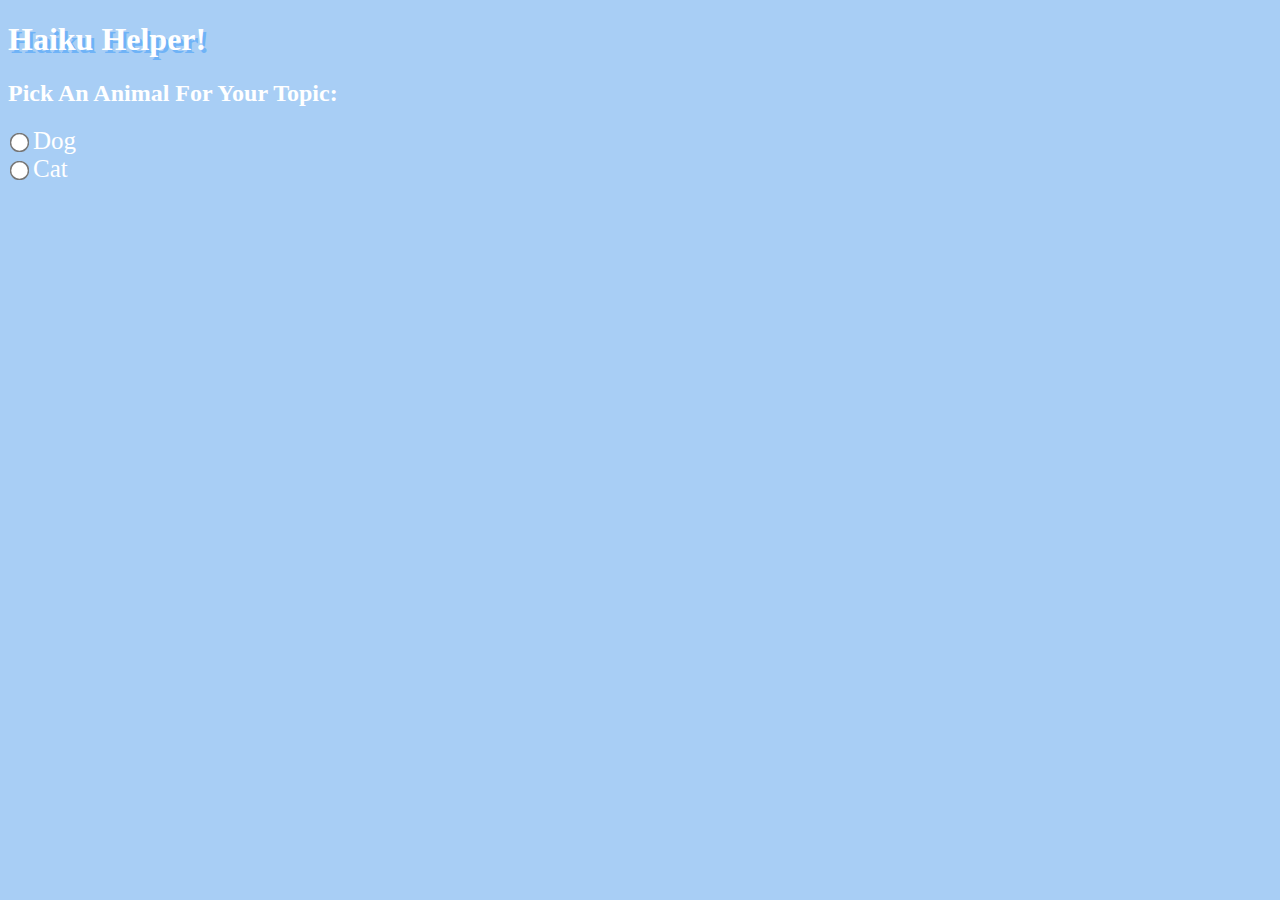
<file: Final Project-Haiku Help/index.html>
<!DOCTYPE html>
<html lang="en">

<head>
  <meta charset="UTF-8">
  <meta http-equiv="X-UA-Compatible" content="IE=edge">
  <meta name="viewport" content="width=device-width, initial-scale=1.0">

  <!--This is the title at the top of your browser tab. Search engines will also use this to display to users-->
  <title>Haiku Helper</title>
  <!--This tag brings in the CSS you write to add style to your webpage-->
  <link rel="stylesheet" href="main.css" />
  <!--This tag brings in the JavaScript you write to add behavior to your webpage-->
  <script src="app.js"></script>
</head>

<body>
  <h1>Haiku Helper!</h1>

  <h2>Pick An Animal For Your Topic:</h2>
  <input onclick="ShowDog()" type="radio" name="Topic" id="Dog">
  <label>Dog</label><br>
  <input onclick="ShowCat()" type="radio" name="Topic" id="Cat">
  <label>Cat</label><br>

<div id="DogQ">
  <h2>Pick Line 1</h2>
  <input type="radio" name="Line1" id="Dogblah1">
  <label id="Option1">onward to the park</label><br>
  <input type="radio" name="Line1" id="Dogblah2">
  <label id="Option2">You are home at last</label><br>
  <input type="radio" name="Line1" id="Dogblah3">
  <label id="Option3">It is the morning </label>

  
  <h2>Pick Line 2</h2>
  <input type="radio" name="Line2" id="Dogblah4">
  <label id="Option1A">the dog wants to play a game</label><br>
  <input type="radio" name="Line2" id="Dogblah5">
  <label id="Option2A">my tail is wagging so fast</label><br>
  <input type="radio" name="Line2" id="Dogblah6">
  <label id="Option3A">come on human, grab the leash
  </label><br><br>

  <h2>Pick Line 3</h2>
  <input type="radio" name="Line3" id="Dogblah7">
  <label id="Option1B">time to find a stick</label><br>
  <input type="radio" name="Line3" id="Dogblah8">
  <label id="Option2B">feed me right now please</label><br>
  <input type="radio" name="Line3" id="Dogblah9">
  <label id="Option3B">it's time for walkies</label><br><br>

  <button onclick="ShowDogResult()">Dog Haiku</button>
  <div id="DogR">
   <h1 id="S1">sentence1</h1>
   <h1 id="S2">sentence2</h1>
   <h1 id="S3">sentence3</h1>
  <img src='DogGroup.jpg'>
  </div>
</div>

<div id="CatQ">
  <h2>Pick Line 1</h2>
  <input type="radio" name="Line1" id="Catblah1">
  <label id="Option11">the toy mouse speeds past</label><br>
  <input type="radio" name="Line1" id="Catblah2">
  <label id="Option22">the sun is shining</label><br>
  <input type="radio" name="Line1" id="Catblah3">
  <label id="Option33">swinging the feather</label><br><br>

  <h2>Pick Line 2</h2>
  <input type="radio" name="Line2" id="Catblah4">
  <label id="Option11A">followed by the pitter pat</label><br>
  <input type="radio" name="Line2" id="Catblah5">
  <label id="Option22A">and the floor is nice and warm</label><br>
  <input type="radio" name="Line2" id="Catblah6">
  <label id="Option33A">the cat is watching closely </label><br><br>

  <h2>Pick Line 3</h2>
  <input type="radio" name="Line3" id="Catblah7">
  <label id="Option11B">of a hungry cat</label><br>
  <input type="radio" name="Line3" id="Catblah8">
  <label id="Option22B">it is cat naptime</label><br>
  <input type="radio" name="Line3" id="Catblah9">
  <label id="Option33B">the perfect timing</label><br><br>

  <button onclick="ShowCatResult()">Cat Haiku</button>
  <div id="CatR">
  <h1 id="S1C">sentence1C</h1>
  <h1 id="S2C">sentence2C</h1>
  <h1 id="S3C">sentence3C</h1>
  <img src='CatGroup.jpg'>
  </div>
</div>
</file>
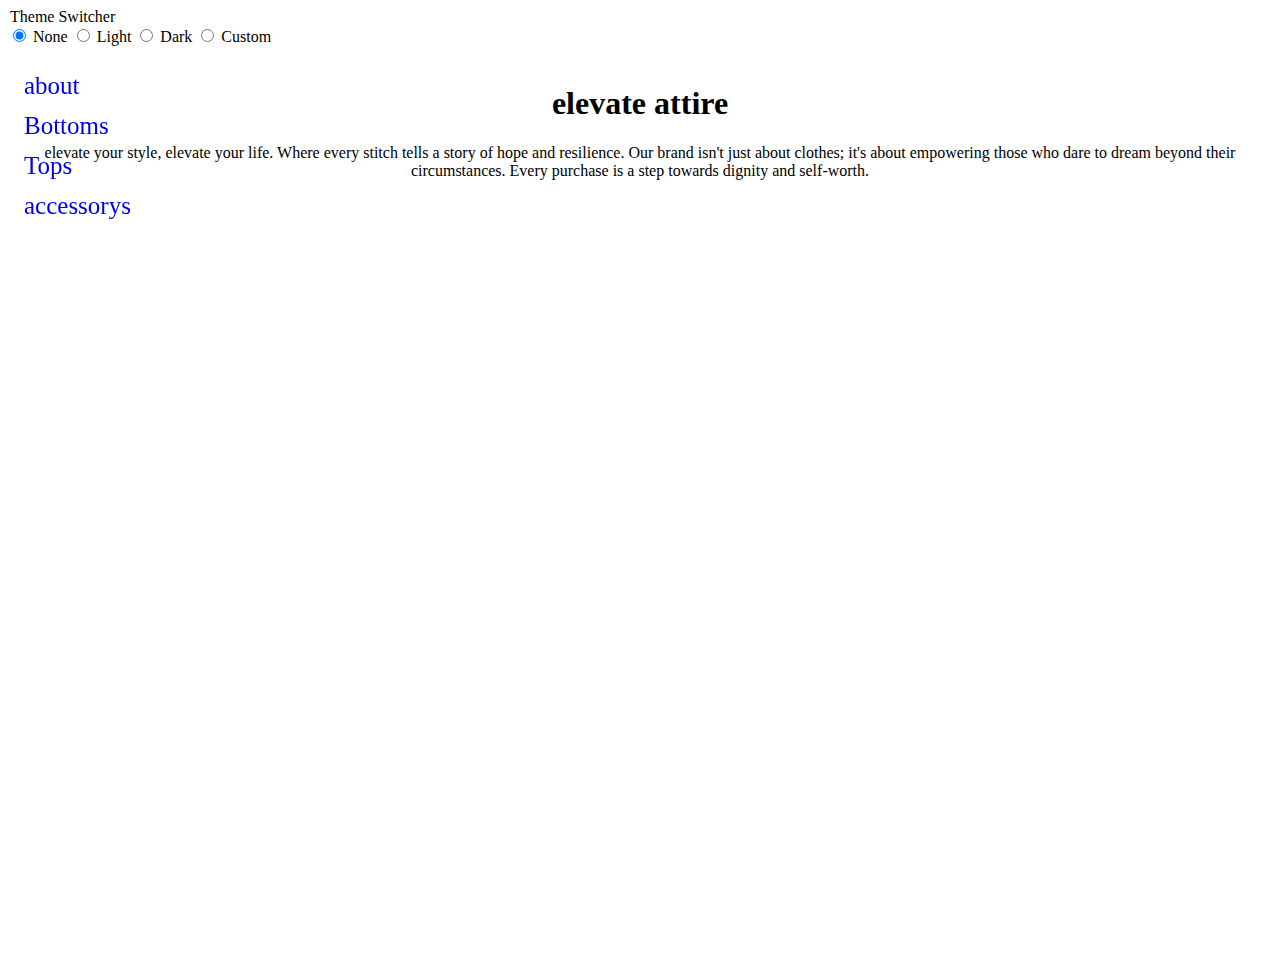
<file: final project/index.html>
<!DOCTYPE html>
<html lang="en">

<head>
  <meta charset="UTF-8">
  <meta http-equiv="X-UA-Compatible" content="IE=edge">
  <meta name="viewport" content="width=device-width, initial-scale=1.0">

  <!--This is the title at the top of your browser tab. Search engines will also use this to display to users-->
  <title>strawbarrie's Poem</title>
  <!--This tag brings in the CSS you write to add style to your webpage-->
  <link rel="stylesheet" href="main.css" />
  <!--This tag brings in the JavaScript you write to add behavior to your webpage-->
  <script src="app.js"></script>
</head>

<body>
  <div>
    <!--Theme switcher-->
    <legend>Theme Switcher</legend>
  
    <input type="radio" class="none" id="none" name="theme" value="none" checked/>
    <label for="light">None</label>
    
    <input type="radio" class="light" id="light" name="theme" value="light"/>
    <label for="light">Light</label>
  
    <input type="radio" class="dark" id="dark" name="theme" value="dark" />
    <label for="dark">Dark</label>
  
    <input type="radio" class="custom" id="custom" name="theme" value="custom" />
    <label for="highContrast">Custom</label>
    
    <!--Main page content-->
    <main>
      <div class="leftHandPane">
        <a href="#about" onclick="showAbout()">about</a>
        <a href="#services" onclick="showServices()">Bottoms</a>
        <a href="#clients" onclick="showClients()">Tops</a>
        <a href="#contact" onclick="showContact()">accessorys</a>
      </div>
      
      <span class="rightSide">
        <div id="about">
          <h1>elevate attire</h1>
          <p>elevate your style, elevate your life. Where every stitch tells 
            a story of hope and resilience. Our brand isn't just about clothes; 
            it's about empowering those who dare to dream beyond their circumstances. 
            Every purchase is a step towards dignity and self-worth. </p>
        </div>
        <div id="services">
          <h1>Bottoms</h1>
          <p>pants,shorts,skirts</p>
          <img src="skirt.jpg" alt="">
          <img src="shorts.webp" alt="">
          <img src="pants.jpg" alt="">
        </div>
        <div id="clients">
          <h1>Tops</h1>
          <p>shortsleeve, longsleave,tanktop</p>
          <img src="topp.jpg" alt="">
          <img src="top.jpg" alt="">
          <img src="longsleave.jpg" alt="">
        </div>
        <div id="contact">
          <h1>accessorys</h1>
          <p>shoes,bag,hats,jewlry</p>
          <img src="jewlery.jpg" alt="">
          <img src="bag.jpg" alt="">
          <img src="boots.jpg" alt="">
          <img src="hat.jpg" alt="">
        </div>
      </span>
    </main>
  </div>
  </body>
  </html>
</file>
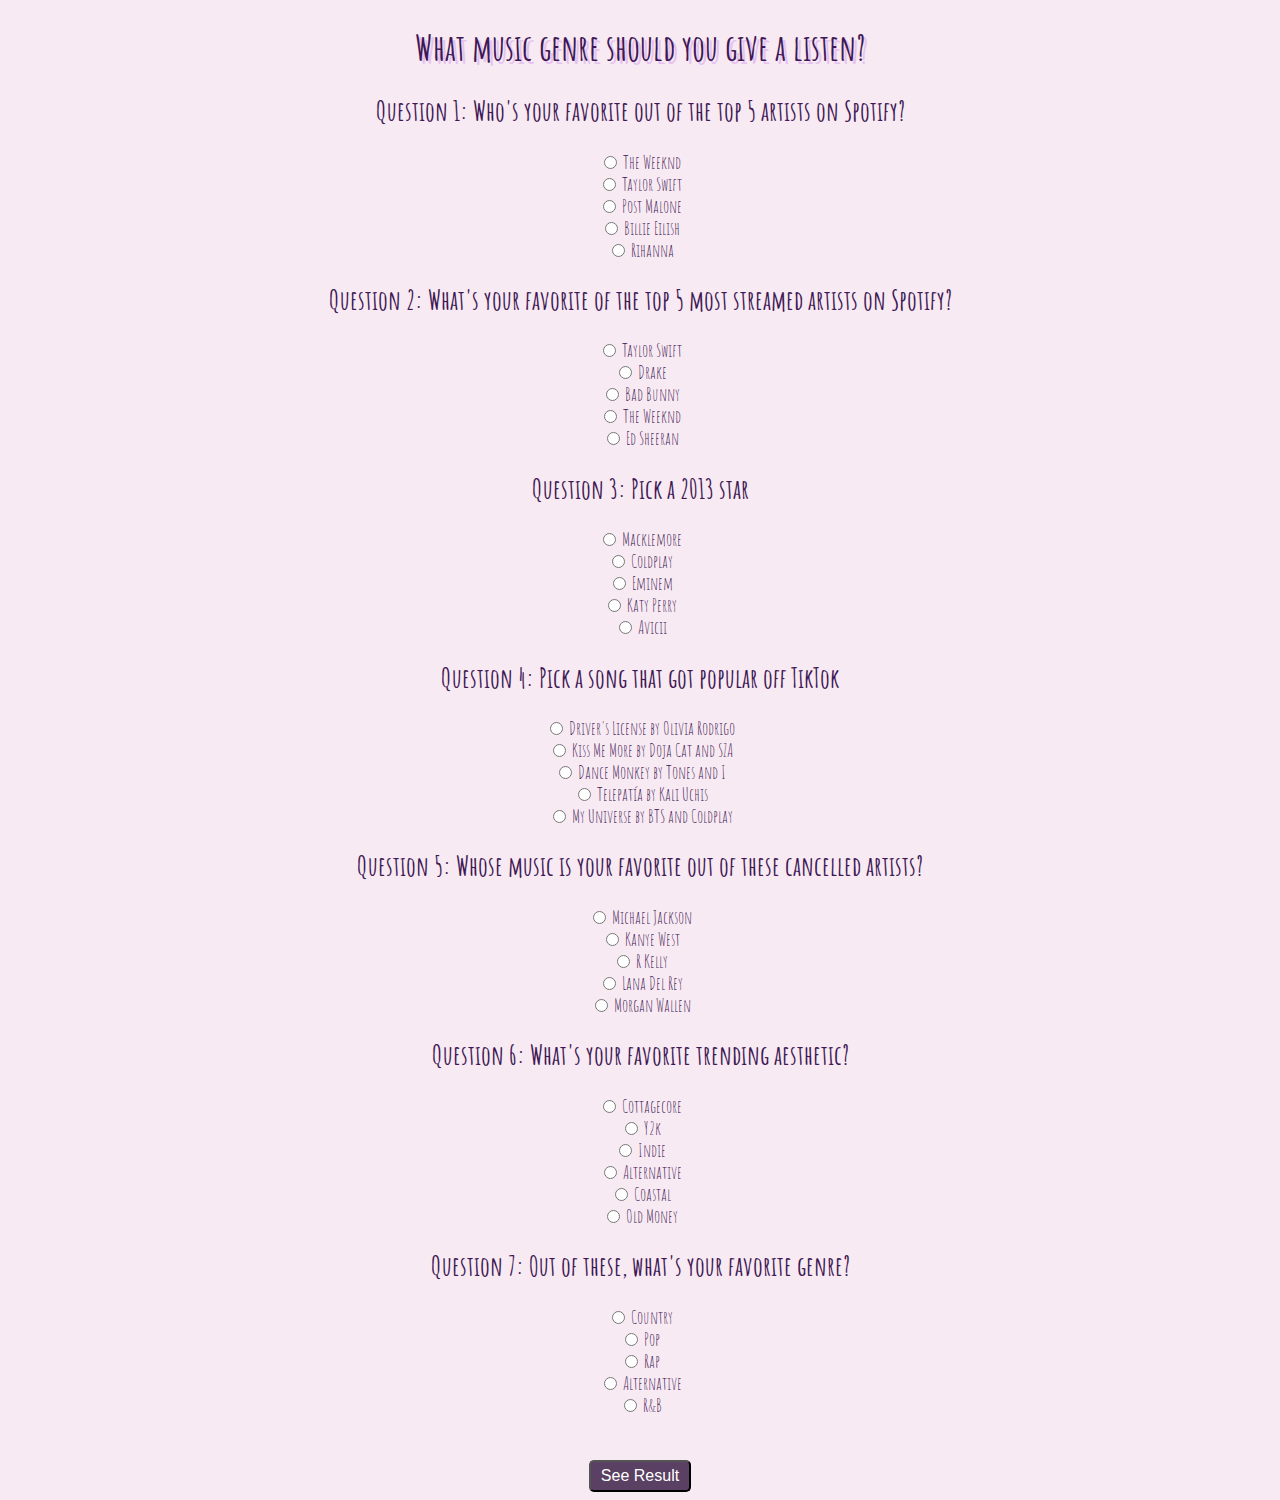
<file: Final Project/index.html>
<!DOCTYPE html>
<html lang="en">

<head>
  <meta charset="UTF-8">
  <meta http-equiv="X-UA-Compatible" content="IE=edge">
  <meta name="viewport" content="width=device-width, initial-scale=1.0">

  <title>Music Genre Suggestions</title>
  <link rel="stylesheet" href="main.css" />
  <script src="app.js"></script>
</head>

<body>
  <h1>What music genre should you give a listen?</h1>

  <h2>Question 1: Who's your favorite out of the top 5 artists on Spotify?</h2>
  <input type="radio" name="spotify" id="theweeknd">
  <label>The Weeknd</label><br>
  <input type="radio" name="spotify" id="taylorswift">
  <label>Taylor Swift</label><br>
  <input type="radio" name="spotify" id="postmalone">
  <label>Post Malone</label><br>
  <input type="radio" name="spotify" id="billieeilish">
  <label>Billie Eilish</label><br>
  <input type="radio" name="spotify" id="rihanna">
  <label>Rihanna</label>

  <h2>Question 2: What's your favorite of the top 5 most streamed artists on Spotify?</h2>
  <input type="radio" name="streamed" id="taylorSwift">
  <label>Taylor Swift</label><br>
  <input type="radio" name="streamed" id="drake">
  <label>Drake</label><br>
  <input type="radio" name="streamed" id="badbunny">
  <label>Bad Bunny</label><br>
  <input type="radio" name="streamed" id="theWeeknd">
  <label>The Weeknd</label><br>
  <input type="radio" name="streamed" id="edsheeran">
  <label>Ed Sheeran</label>

  <h2>Question 3: Pick a 2013 star</h2>
  <input type="radio" name="2013" id="macklemore">
  <label>Macklemore</label><br>
  <input type="radio" name="2013" id="coldplay">
  <label>Coldplay</label><br>
  <input type="radio" name="2013" id="eminem">
  <label>Eminem</label><br>
  <input type="radio" name="2013" id="katyperry">
  <label>Katy Perry</label><br>
  <input type="radio" name="2013" id="avicii">
  <label>Avicii</label>

  <h2>Question 4: Pick a song that got popular off TikTok</h2>
  <input type="radio" name="tiktok" id="driverslicense">
  <label>Driver's License by Olivia Rodrigo</label><br>
  <input type="radio" name="tiktok" id="kissmemore">
  <label>Kiss Me More by Doja Cat and SZA</label><br>
  <input type="radio" name="tiktok" id="dancemonkey">
  <label>Dance Monkey by Tones and I</label><br>
  <input type="radio" name="tiktok" id="telepatia">
  <label>Telepatía by Kali Uchis</label><br>
  <input type="radio" name="tiktok" id="myuniverse">
  <label>My Universe by BTS and Coldplay</label>

  <h2>Question 5: Whose music is your favorite out of these cancelled artists?</h2>
  <input type="radio" name="cancelled" id="michaeljackson">
  <label>Michael Jackson</label><br>
  <input type="radio" name="cancelled" id="kanye">
  <label>Kanye West</label><br>
  <input type="radio" name="cancelled" id="rkelly">
  <label>R Kelly</label><br>
  <input type="radio" name="cancelled" id="lanadelrey">
  <label>Lana Del Rey</label><br>
  <input type="radio" name="cancelled" id="morganwallen">
  <label>Morgan Wallen</label>

  <h2>Question 6: What's your favorite trending aesthetic?</h2>
  <input type="radio" name="aesthetic" id="cottagecore">
  <label>Cottagecore</label><br>
  <input type="radio" name="aesthetic" id="y2k">
  <label>Y2k</label><br>
  <input type="radio" name="aesthetic" id="indie">
  <label>Indie</label><br>
  <input type="radio" name="aesthetic" id="alternative">
  <label>Alternative</label><br>
  <input type="radio" name="aesthetic" id="coastal">
  <label>Coastal</label><br>
  <input type="radio" name="aesthetic" id="oldmoney">
  <label>Old Money</label><br>

  <h2>Question 7: Out of these, what's your favorite genre?</h2>
  <input type="radio" name="genre" id="country">
  <label>Country</label><br>
  <input type="radio" name="genre" id="pop">
  <label>Pop</label><br>
  <input type="radio" name="genre" id="rap">
  <label>Rap</label><br>
  <input type="radio" name="genre" id="Alternative">
  <label>Alternative</label><br>
  <input type="radio" name="genre" id="r&b">
  <label>R&B</label><br><br><br>

  <button onclick="seeResult()">See Result</button>
  <div id="CountryResult">
    <h1>You should check out...country music!</h1>
    <h2>Here's a playlist to try:</h2>
    <iframe style="border-radius:12px" 
    src="https://open.spotify.com/embed/playlist/37i9dQZF1DWZBCPUIUs2iR?utm_source=generator&theme=0" 
    width="50%" height="700" frameBorder="0" allowfullscreen="" 
    allow="autoplay; clipboard-write; encrypted-media; fullscreen; picture-in-picture" 
    loading="lazy"></iframe>
  </div>
  <div id="PopResult">
    <h1>You should check out...pop music!</h1>
    <h2>Here's a playlist to try:</h2>
    <iframe style="border-radius:12px" 
    src="https://open.spotify.com/embed/playlist/37i9dQZF1DX9nkam6FKfgM?utm_source=generator" 
    width="50%" height="700" frameBorder="0" allowfullscreen="" 
    allow="autoplay; clipboard-write; encrypted-media; fullscreen; picture-in-picture" 
    loading="lazy"></iframe>
  </div>
  <div id="RapResult">
    <h1>You should check out...rap music!</h1>
    <h2>Here's a playlist to try:</h2>
    <iframe style="border-radius:12px" 
    src="https://open.spotify.com/embed/playlist/37i9dQZF1DX0XUsuxWHRQd?utm_source=generator" 
    width="50%" height="700" frameBorder="0" allowfullscreen="" 
    allow="autoplay; clipboard-write; encrypted-media; fullscreen; picture-in-picture" 
    loading="lazy"></iframe>
  </div>
  <div id="AlternativeResult">
    <h1>You should check out...alternative music!</h1>
    <h2>Here's a playlist to try:</h2>
    <iframe style="border-radius:12px" 
    src="https://open.spotify.com/embed/playlist/37i9dQZF1DWVqJMsgEN0F4?utm_source=generator&theme=0" 
    width="50%" height="700" frameBorder="0" allowfullscreen="" 
    allow="autoplay; clipboard-write; encrypted-media; fullscreen; picture-in-picture" 
    loading="lazy"></iframe>
  </div>
  <div id="RnBResult">
    <h1>You should check out...r&b music!</h1>
    <h2>Here's a playlist to try:</h2>
    <iframe style="border-radius:12px" 
    src="https://open.spotify.com/embed/playlist/37i9dQZF1DX4SBhb3fqCJd?utm_source=generator&theme=0" 
    width="50%" height="700" frameBorder="0" allowfullscreen="" 
    allow="autoplay; clipboard-write; encrypted-media; fullscreen; picture-in-picture" 
    loading="lazy"></iframe>
  </div>


</body>
</file>
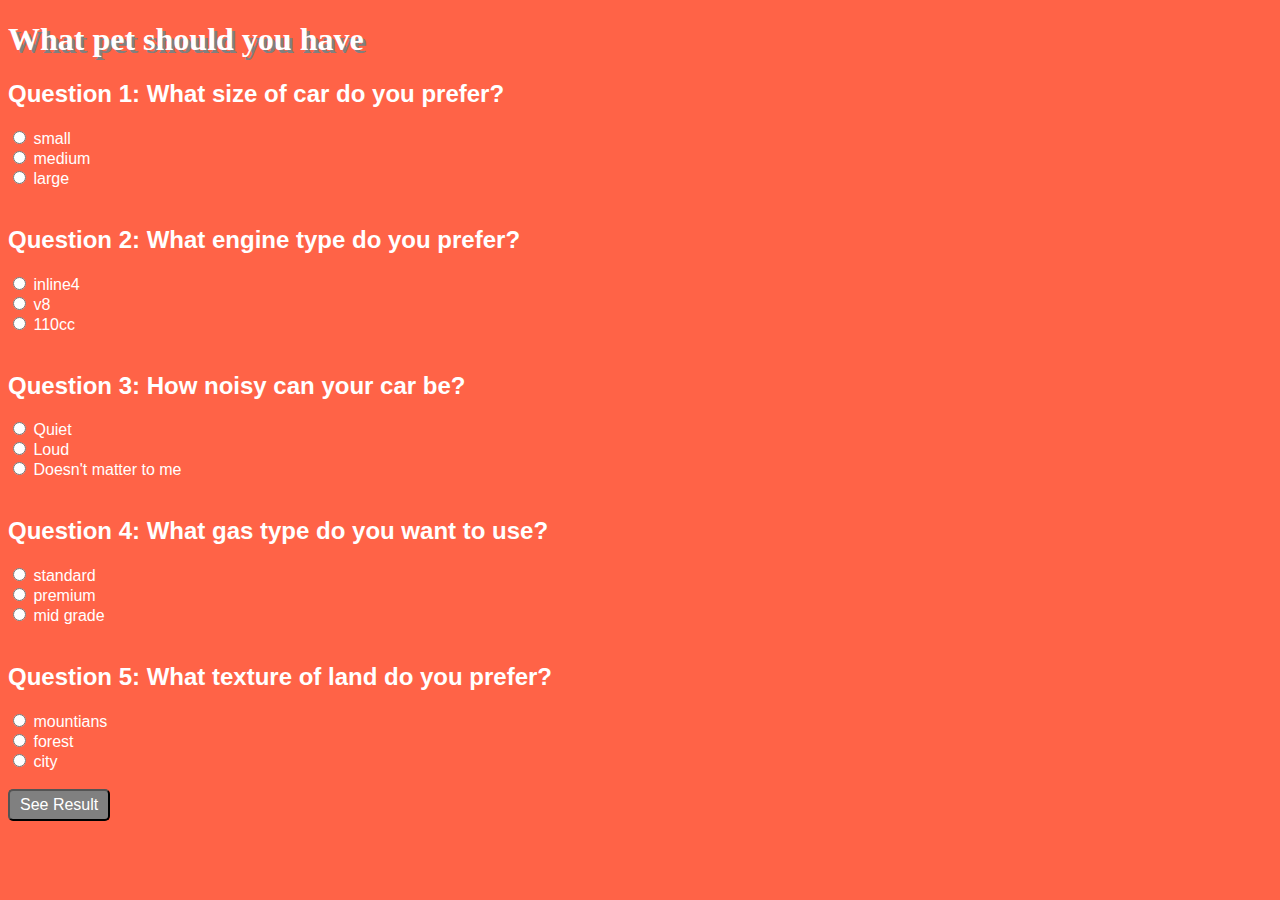
<file: final projeckt/example/index.html>
<!DOCTYPE html>
<html lang="en">

<head>
  <meta charset="UTF-8">
  <meta http-equiv="X-UA-Compatible" content="IE=edge">
  <meta name="viewport" content="width=device-width, initial-scale=1.0">

  <!--This is the title at the top of your browser tab. Search engines will also use this to display to users-->
  <title>Quiz Website</title>
  <!--This tag brings in the CSS you write to add style to your webpage-->
  <link rel="stylesheet" href="main.css" />
  <!--This tag brings in the JavaScript you write to add behavior to your webpage-->
  <script src="app.js"></script>
</head>

<body>
  <h1>What pet should you have</h1>

  <h2>Question 1: What size of car do you prefer?</h2>
  <input type="radio" name="size" id="small">
  <label>small</label><br>
  <input type="radio" name="size" id="medium">
  <label>medium</label><br>
  <input type="radio" name="size" id="large">
  <label>large</label><br><br>

  <h2>Question 2: What engine type do you prefer?</h2>
  <input type="radio" name="engine" id="inline4">
  <label>inline4</label><br>
  <input type="radio" name="engine" id="v8">
  <label>v8</label><br>
  <input type="radio" name="engine" id="110cc">
  <label>110cc</label><br><br>

  <h2>Question 3: How noisy can your car be?</h2>
  <input type="radio" name="noise" id="quiet">
  <label>Quiet</label><br>
  <input type="radio" name="noise" id="loud">
  <label>Loud</label><br>
  <input type="radio" name="noise" id="doesn't matter">
  <label>Doesn't matter to me</label><br><br>

  <h2>Question 4: What gas type do you want to use?</h2>
  <input type="radio" name="gas" id="standard">
  <label>standard</label><br>
  <input type="radio" name="gas" id="premium">
  <label>premium</label><br>
  <input type="radio" name="gas" id="mid grade">
  <label>mid grade</label><br><br>

  <h2>Question 5: What texture of land do you prefer?</h2>
  <input type="radio" name="terrain" id="mountians">
  <label>mountians</label><br>
  <input type="radio" name="terrain" id="forest">
  <label>forest</label><br>
  <input type="radio" name="terrain" id="city">
  <label>city</label><br><br>

  <button onclick="seeResult()">See Result</button>
  <div id="MazdaResult">
    <h1>You should get a Mazda!</h1>
    <img src='Mazda-MX-5-Review.jpg'>
  </div>
  <div id="FordResult">
    <h1>You should get a Ford!</h1>
    <img src='R.jpg'>
  </div>
  <div id="ATVResult">
    <h1>You should get an ATV</h1>
    <img src='IRDG6NIDWBKQ7BYU5RJ7IO5SOY.avif'>
  </div>

</body>
</file>
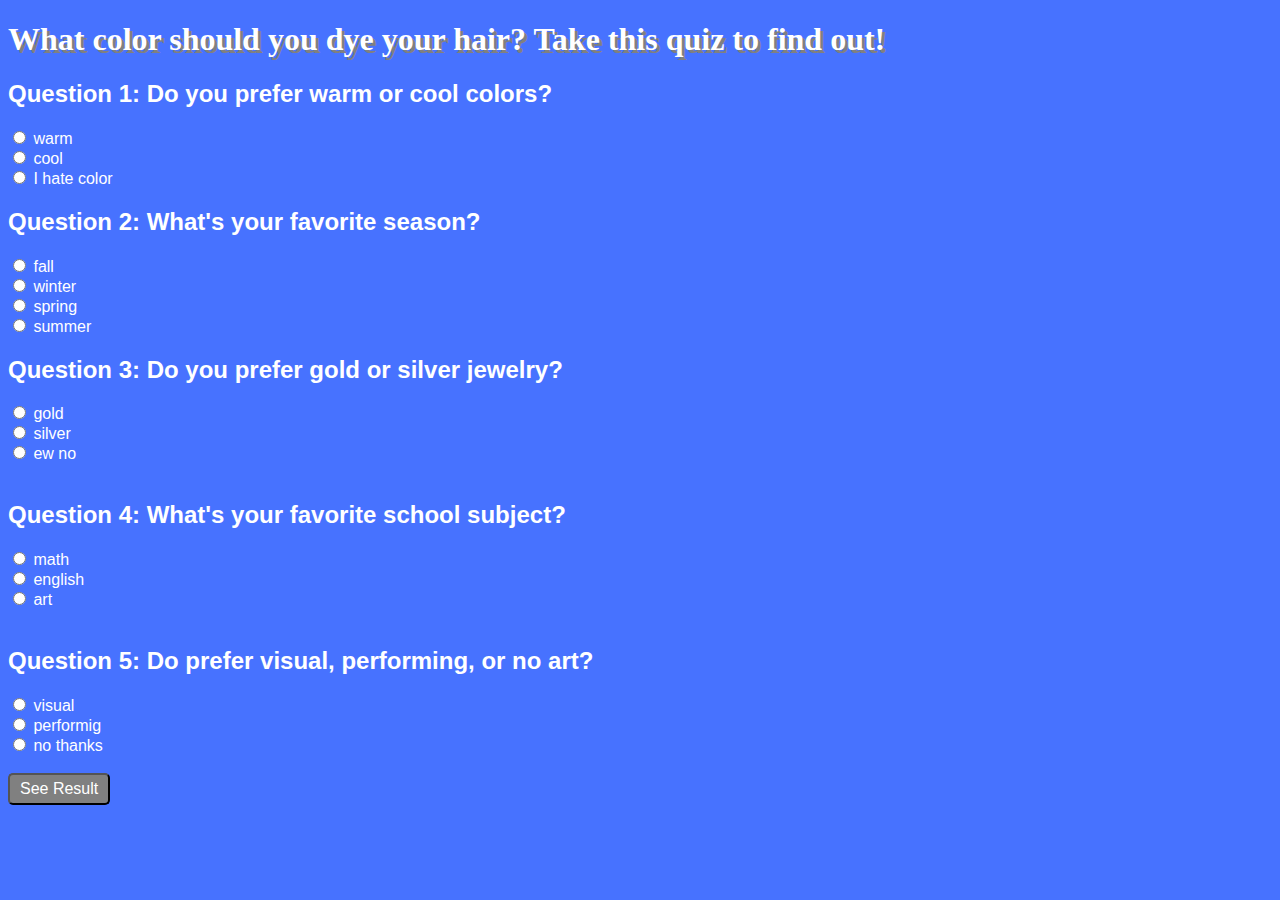
<file: Final Project - Quiz/example/index.html>
<!DOCTYPE html>
<html lang="en">

<head>
  <meta charset="UTF-8">
  <meta http-equiv="X-UA-Compatible" content="IE=edge">
  <meta name="viewport" content="width=device-width, initial-scale=1.0">

  <!--This is the title at the top of your browser tab. Search engines will also use this to display to users-->
  <title>Quiz Website</title>
  <!--This tag brings in the CSS you write to add style to your webpage-->
  <link rel="stylesheet" href="main.css" />
  <!--This tag brings in the JavaScript you write to add behavior to your webpage-->
  <script src="app.js"></script>
</head>
<!--English, Art, Science, Math-->
<body>
  <h1>What color should you dye your hair? Take this quiz to find out!</h1>

  <h2>Question 1: Do you prefer warm or cool colors?</h2>
  <input type="radio" name="colors" id="warm">
  <label>warm</label><br>
  <input type="radio" name="colors" id="cool">
  <label>cool</label><br>
  <input type="radio" name="colors" id="nope">
  <label>I hate color</label>

  <h2>Question 2: What's your favorite season?</h2>
  <input type="radio" name="season" id="fall">
  <label>fall</label><br>
  <input type="radio" name="season" id="winter">
  <label>winter</label><br>
  <input type="radio" name="season" id="spring">
  <label>spring</label><br>
  <input type="radio" name="season" id="summer">
  <label>summer</label>

  <h2>Question 3: Do you prefer gold or silver jewelry?</h2>
  <input type="radio" name="jewelry" id="gold">
  <label>gold</label><br>
  <input type="radio" name="jewelry" id="silver">
  <label>silver</label><br>
  <input type="radio" name="jewelry" id="ew">
  <label>ew no</label><br><br>

  <h2>Question 4: What's your favorite school subject?</h2>
  <input type="radio" name="school" id="math">
  <label>math</label><br>
  <input type="radio" name="school" id="english">
  <label>english</label><br>
  <input type="radio" name="school" id="art">
  <label>art</label><br><br>

  <h2>Question 5: Do prefer visual, performing, or no art?</h2>
  <input type="radio" name="art" id="visual">
  <label>visual</label><br>
  <input type="radio" name="art" id="perform">
  <label>performig</label><br>
  <input type="radio" name="art" id="nope">
  <label>no thanks</label><br><br>

  <button onclick="seeResult()">See Result</button>
  <div id="RedResult">
    <h1>You should dye your hair...Red!</h1>
    <img src='Red.jpg'>
  </div>
  <div id="PinkResult">
    <h1>You shoudl dye your hair...Pink!</h1>
    <img src='Pink.jpg'>
  </div>
  <div id="BlueResult">
    <h1>You should dye your hair...Blue!</h1>
    <img src='Blue.jpg'>
  </div>
  <div id="SilverResult">
    <h1>You should dye your hair...Silver!</h1>
    <img
      src='Silver.jpg'>
  </div>


</body>
</file>
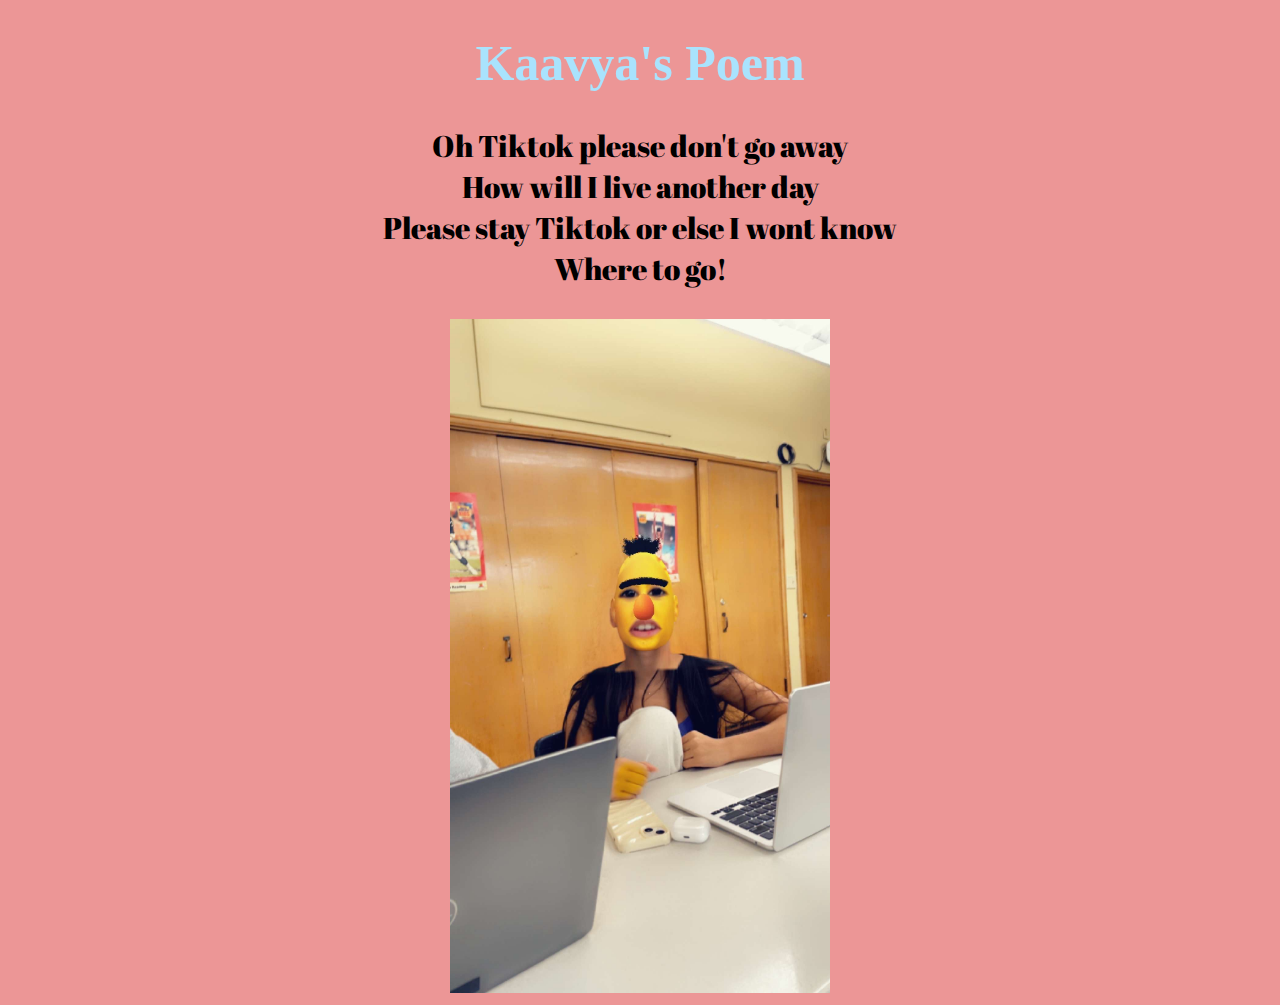
<file: Project 1 - Poem Website/example/index.html>
<!DOCTYPE html>
<html lang="en">

<head>
  <meta charset="UTF-8">
  <meta http-equiv="X-UA-Compatible" content="IE=edge">
  <meta name="viewport" content="width=device-width, initial-scale=1.0">

  <!--This is the title at the top of your browser tab. Search engines will also use this to display to users-->
  <title>Kaavya's Poem</title>
  <!--This tag brings in the CSS you write to add style to your webpage-->
  <link rel="stylesheet" href="main.css" />
  <!--This tag brings in the JavaScript you write to add behavior to your webpage-->
  <script src="app.js"></script>
</head>

<body>
  <h1>
    Kaavya's Poem
  </h1>
  <p>
    Oh Tiktok please don't go away
    <br>
    How will I live another day
    <br>
    Please stay Tiktok or else I wont know
    <br>
    Where to go! 
  </p>
  <img src="Ella.jpg"></img>
</body>

</html>
</file>
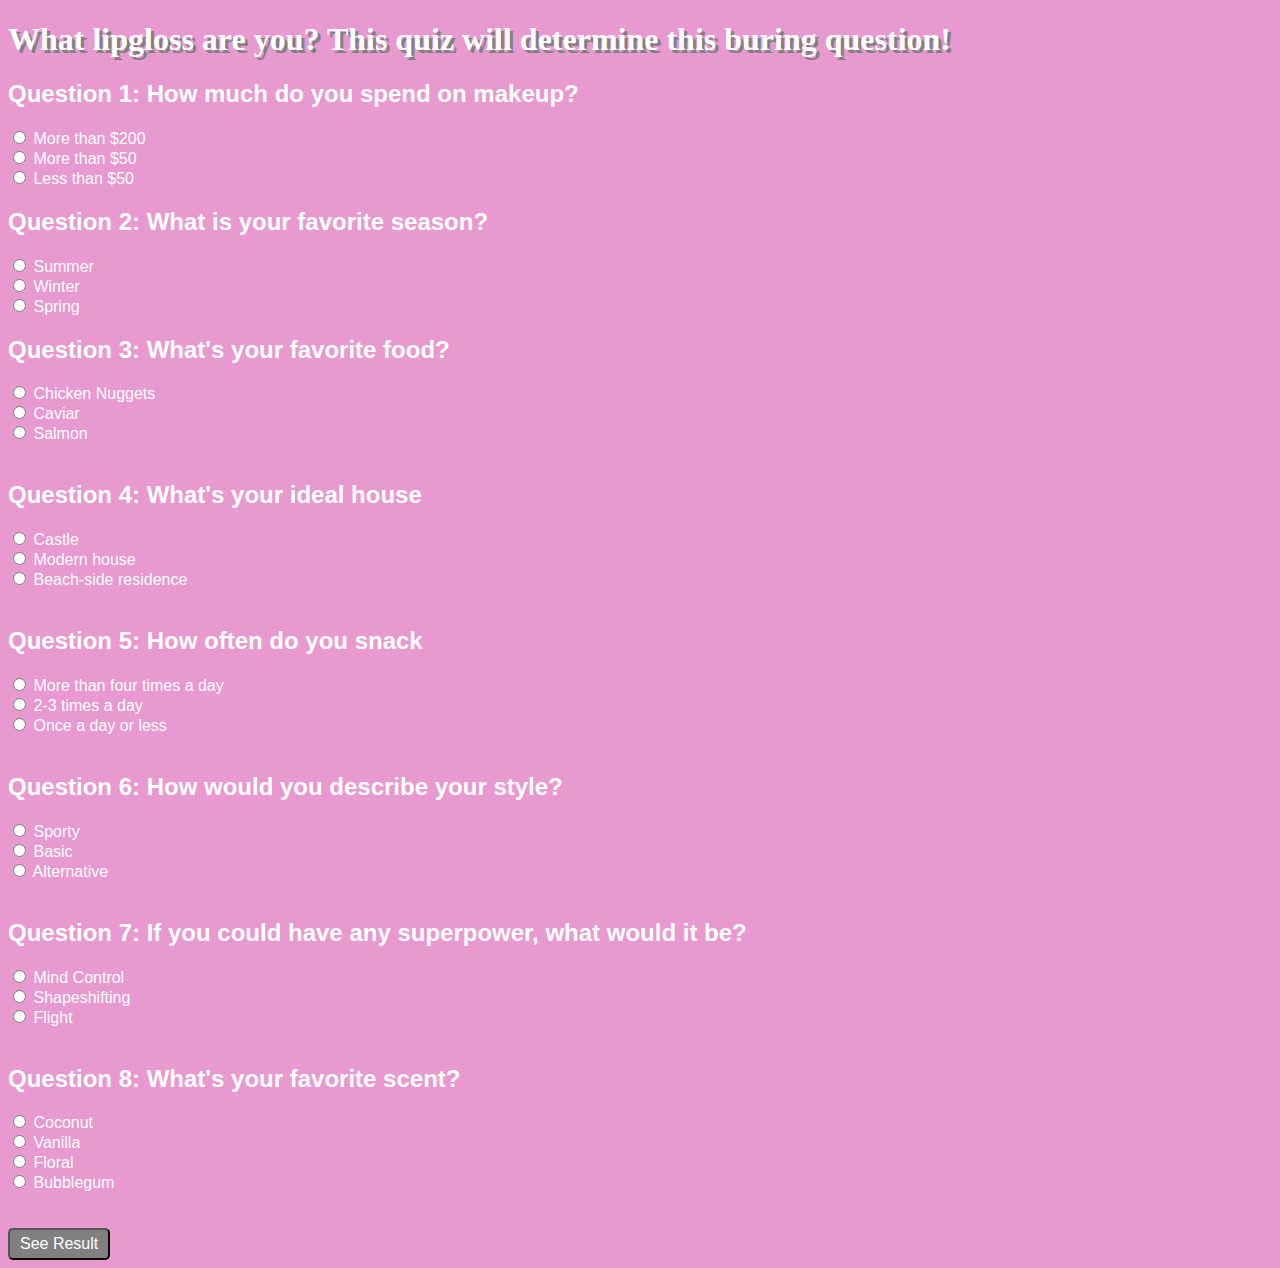
<file: Project 15 - Quiz Website/example/index.html>
<!DOCTYPE html>
<html lang="en">

<head>
  <meta charset="UTF-8">
  <meta http-equiv="X-UA-Compatible" content="IE=edge">
  <meta name="viewport" content="width=device-width, initial-scale=1.0">

  <!--This is the title at the top of your browser tab. Search engines will also use this to display to users-->
  <title>Quiz Website</title>
  <!--This tag brings in the CSS you write to add style to your webpage-->
  <link rel="stylesheet" href="main.css" />
  <!--This tag brings in the JavaScript you write to add behavior to your webpage-->
  <script src="app.js"></script>
</head>

<body>
  <h1>What lipgloss are you? This quiz will determine this buring question!</h1>

  <h2>Question 1: How much do you spend on makeup?</h2>
  <input type="radio" name="money" id="rich">
  <label>More than $200</label><br>
  <input type="radio" name="money" id="medium">
  <label>More than $50</label><br>
  <input type="radio" name="money" id="cheap">
  <label>Less than $50</label>

  <h2>Question 2: What is your favorite season?</h2>
  <input type="radio" name="season" id="summer">
  <label>Summer</label><br>
  <input type="radio" name="season" id="winter">
  <label>Winter</label><br>
  <input type="radio" name="season" id="spring">
  <label>Spring</label>

  <h2>Question 3: What's your favorite food?</h2>
  <input type="radio" name="food" id="Nuggets">
  <label>Chicken Nuggets</label><br>
  <input type="radio" name="food" id="Caviar">
  <label>Caviar</label><br>
  <input type="radio" name="food" id="Salmon">
  <label>Salmon</label><br><br>

  <h2>Question 4: What's your ideal house</h2>
  <input type="radio" name="house" id="Castle">
  <label>Castle</label><br>
  <input type="radio" name="house" id="Modern">
  <label>Modern house</label><br>
  <input type="radio" name="house" id="Beach">
  <label>Beach-side residence</label><br><br>

  <h2>Question 5: How often do you snack</h2>
  <input type="radio" name="snack" id="Bigger">
  <label>More than four times a day</label><br>
  <input type="radio" name="snack" id="Average">
  <label>2-3 times a day</label><br>
  <input type="radio" name="snack" id="Starving">
  <label>Once a day or less</label><br><br>

  <h2>Question 6: How would you describe your style?</h2>
  <input type="radio" name="style" id="Sporty">
  <label>Sporty</label><br>
  <input type="radio" name="style" id="Basic">
  <label>Basic</label><br>
  <input type="radio" name="style" id="Alternative">
  <label>Alternative</label><br><br>

  <h2>Question 7: If you could have any superpower, what would it be?</h2>
  <input type="radio" name="power" id="Mind">
  <label>Mind Control</label><br>
  <input type="radio" name="power" id="Shapeshift">
  <label>Shapeshifting</label><br>
  <input type="radio" name="power" id="Flight">
  <label>Flight</label><br><br>

  <h2>Question 8: What's your favorite scent?</h2>
  <input type="radio" name="scent" id="Coconut">
  <label>Coconut</label><br>
  <input type="radio" name="scent" id="Vanilla">
  <label>Vanilla</label><br>
  <input type="radio" name="scent" id="Floral">
  <label>Floral</label><br>
  <input type="radio" name="scent" id="Gum">
  <label>Bubblegum</label><br><br><br>

  <button onclick="seeResult()">See Result</button>
  <div id="DiorResult">
    <h1>You are... Dior!</h1>
    <img src='Dior.jpg'>
  </div>
  <div id="FentiResult">
    <h1>You are the Fenty lip gloss!</h1>
    <img src='Fenti.jpg'>
  </div>
  <div id="KidResult">
    <h1>You are a child!</h1>
    <img src='Kid-gloss.webp'>
  </div>
  <div id="TGlowResult">
    <h1>You are the T-GLow lip gloss!</h1>
    <img
      src='T-GLOW.webp'>
  </div>
  <div id="FatResult">
    <h1>You are Fat.</h1>
    <img src='fat.webp'>
  </div>
  <div id="GothResult">
    <h1>youre emo🖤🥀🕸️</h1>
    <img src='goth.jpg'>
  </div>
  <div id="FortniteResult">
    <h1>Battle Royale</h1>
    <img src='fortnite.jpg'>
  </div>
  <div id="LawnmowerResult">
    <h1>You're a lawnmower: vroom vroom vroom</h1>
    <img src='lawnmower.jpg'>
  </div>


</body>
</file>
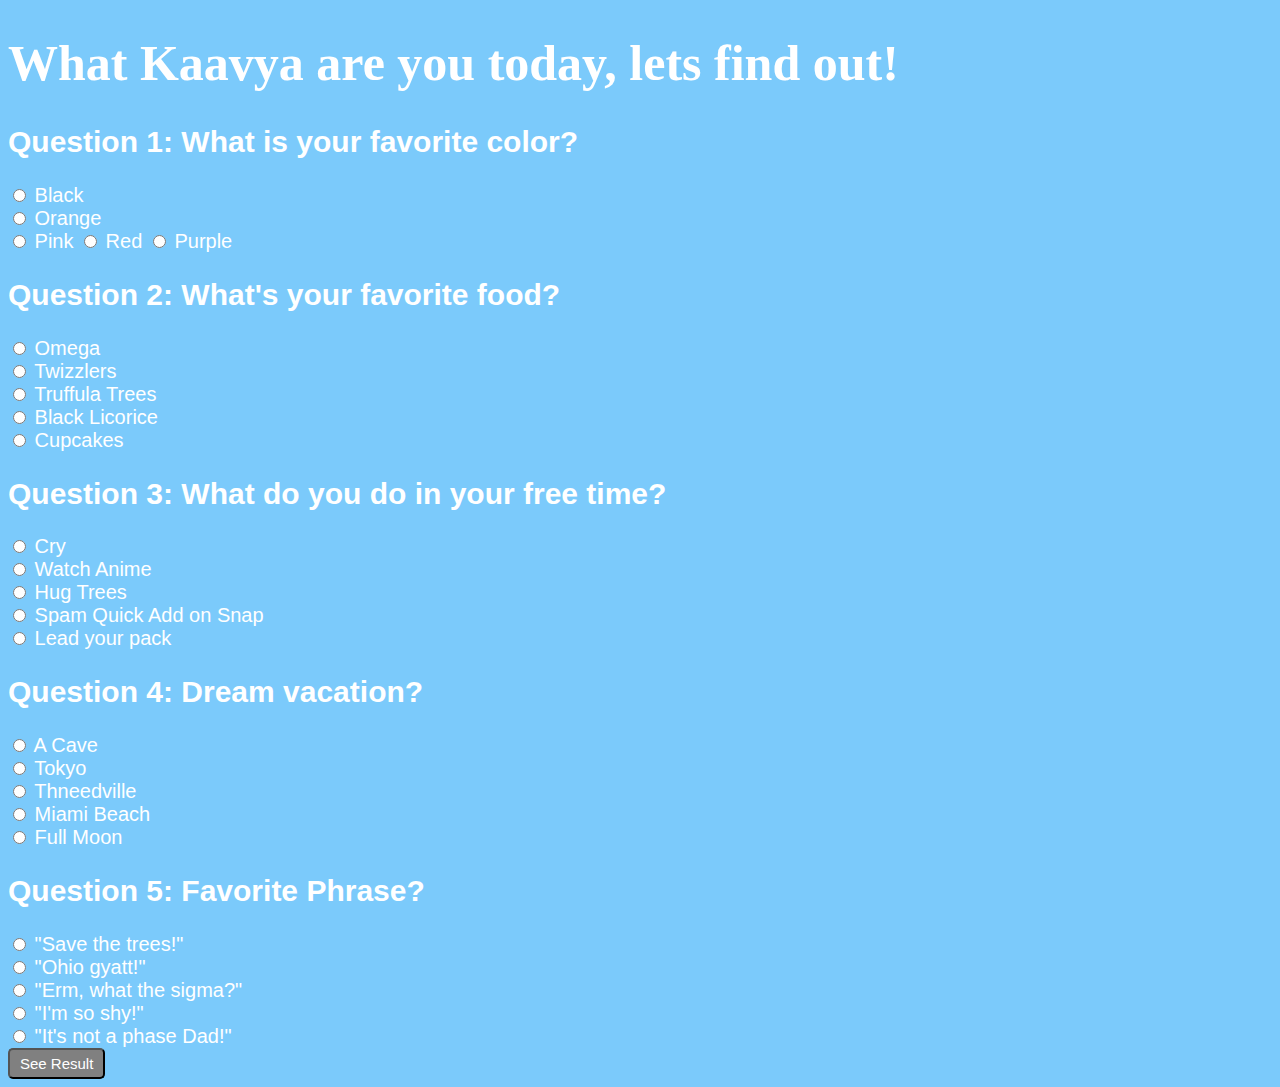
<file: Project 15 - Quiz Website/Project 15 - Serena and Kaavya/index.html>
<!DOCTYPE html>
<html lang="en">

<head>
  <meta charset="UTF-8">
  <meta http-equiv="X-UA-Compatible" content="IE=edge">
  <meta name="viewport" content="width=device-width, initial-scale=1.0">

  <!--This is the title at the top of your browser tab. Search engines will also use this to display to users-->
  <title>Quiz Website</title>
  <!--This tag brings in the CSS you write to add style to your webpage-->
  <link rel="stylesheet" href="main.css" />
  <!--This tag brings in the JavaScript you write to add behavior to your webpage-->
  <script src="app.js"></script>
</head>

<body>
  <h1>What Kaavya are you today, lets find out!</h1>

  <h2>Question 1: What is your favorite color?</h2>
  <input type="radio" name="color" id="black">
  <label>Black</label><br>
  <input type="radio" name="color" id="orange">
  <label>Orange</label><br>
  <input type="radio" name="color" id="pink">
  <label>Pink</label>
  <input type="radio" name="color" id="red">
  <label>Red</label>
  <input type="radio" name="color" id="purple">
  <label>Purple</label>

  <h2>Question 2: What's your favorite food?</h2>
  <input type="radio" name="food" id="omegas">
  <label>Omega</label><br>
  <input type="radio" name="food" id="twizzlers">
  <label>Twizzlers</label><br>
  <input type="radio" name="food" id="truffula">
  <label>Truffula Trees</label><br>
  <input type="radio" name="food" id="licorice">
  <label>Black Licorice</label><br>
  <input type="radio" name="food" id="cupcakes">
  <label>Cupcakes</label><br>
 

  <h2>Question 3: What do you do in your free time?</h2>
  <input type="radio" name="free" id="cry">
  <label>Cry</label><br>
  <input type="radio" name="free" id="anime">
  <label>Watch Anime</label><br>
  <input type="radio" name="free" id="trees">
  <label>Hug Trees</label><br>
  <input type="radio" name="free" id="quick">
  <label>Spam Quick Add on Snap</label><br>
  <input type="radio" name="free" id="lead">
  <label>Lead your pack</label><br>

  <h2>Question 4: Dream vacation?</h2>
  <input type="radio" name="place" id="cave">
  <label>A Cave</label><br>
  <input type="radio" name="place" id="Tokyo">
  <label>Tokyo</label><br>
  <input type="radio" name="place" id="thneedville">
  <label>Thneedville</label><br>
  <input type="radio" name="place" id="beach">
  <label>Miami Beach</label><br>
  <input type="radio" name="place" id="moon">
  <label>Full Moon</label><br>

  <h2>Question 5: Favorite Phrase?</h2>
  <input type="radio" name="phrase" id="hug">
  <label>"Save the trees!"</label><br>
  <input type="radio" name="phrase" id="gyatt">
  <label>"Ohio gyatt!"</label><br>
  <input type="radio" name="phrase" id="sigma">
  <label>"Erm, what the sigma?"</label><br>
  <input type="radio" name="phrase" id="shy">
  <label>"I'm so shy!"</label><br>
  <input type="radio" name="phrase" id="phase">
  <label>"It's not a phase Dad!"</label><br>


  <button onclick="seeResult()">See Result</button>
  <div id="AlphaResult">
    <h1>You're Alpha Kaavya!</h1>
    <img src='Alpha.jpg'>
  </div>
  <div id="CatResult">
    <h1>You're Cat Kaavya!</h1>
    <img src='Cat.jpg'>
  </div>
  <div id="EmoResult">
    <h1>You're Emo Kaavya!</h1>
    <img src='Emo.jpg'>
  </div>
  <div id="LoraxResult">
    <h1>You're Lorax Kaavya!</h1>
    <img src='Lorax.png'>
  </div>
  <div id="RizzlerResult">
    <h1>You're Rizzler Kaavya!</h1>
    <img
      src='Rizzler.jpg'>
  </div>


</body>
</file>
<file: Final Project-Haiku Help/main.css>
body {
  font-family: Cambria, Cochin, Georgia, Times, 'Times New Roman', serif;
  background-color: rgb(168, 206, 245);
  color: white;
}

img {
  width: 50%;
  border: 10px double white;
}

h1 {
  text-shadow: 3px 3px rgb(111, 179, 247);
  font-family: 'Franklin Gothic Medium';
}


button {
  background-color: rgb(219, 219, 219);
  color: rgb(0, 0, 0);
  padding: 5px 10px;
  font-size: 20px;
  border-radius: 5px;
}

label{
  font-size: 25px
}

input[type='radio'] { 
  transform: scale(1.5); 
}

#DogQ{
  display: none; 
}
#CatQ{
  display: none;
}

#DogR,
#CatR{
  display: none;
}
</file>
<file: final project/main.css>
/* Student resources:
Classic RGB color sliders from W3Schools:
https://www.w3schools.com/colors/colors_picker.asp

Neat color picker, tones, palettes:
https://colordesigner.io/tools
*/

/* Shared Stylings */
main {
	min-height: 100vh;
  
  .leftHandPane {
    height: 100%;
    width: 160px;
    position: fixed;
    overflow-x: hidden;
    padding-top: 20px;
  }
  
  .leftHandPane a {
      padding: 6px 8px 6px 16px;
      text-decoration: none;
      font-size: 25px;
      display: block;
  }
  
  .rightSide {
    padding: 120px 40px 40px 40px;
	  min-height: 100vh;
	  text-align: center;
  }
}

/* Light theme */
.light:checked ~ main {
  /* Text color generally */
  color: rgb(94, 255, 175);
    
	background-color: rgb(255, 158, 242);
  
  .leftHandPane {
    background-color: rgb(170, 255, 136);
  }
  
  .leftHandPane a {
    /* Text color of the links. The more specific selector overrides the above text color. */
    color: rgb(223, 45, 45);
  }
}

/* Dark Theme */
.dark:checked ~ main {
  color: rgb(192, 22, 141);
	background-color: rgb(53, 100, 0);
  
  .leftHandPane {
    background-color: rgb(253, 255, 130);
  }
  
  .leftHandPane a {
    color: rgb(0, 2, 139);
  }
}

/* Custom Theme */
.custom:checked ~ main {
  color: rgb(217,121,93);
	background-color: rgb(0,255,78);
  
  .leftHandPane {
    background-color: rgb(255,0,50);
  }
  
  .leftHandPane a {
    color: rgb(204,0,255);
  }
}

#services,
#clients,
#contact {
  display: none
}
</file>
<file: Final Project/main.css>
@import url(https://fonts.googleapis.com/css?family=Amatic+SC);

body {
    font-family: 'Amatic SC';
    font-size: large;
    background-color: rgb(248, 234, 242);
    color: rgb(62, 24, 85);
    text-align: center;
  }
  
  img {
    height: 25%;
    width: 25%;
    border: 10px double rgb(255, 255, 255);
  }
  
  h1 {
    text-shadow: 3px 3px rgb(229, 195, 240);
    font-family: 'Amatic SC';
  }
  
  button {
    background-color: rgb(90, 64, 99);
    color: white;
    padding: 5px 10px;
    font-size: 16px;
    border-radius: 5px;
  }
  
  #CountryResult,
  #PopResult,
  #RapResult,
  #AlternativeResult,
  #RnBResult {
    display: none;
  }
</file>
<file: final projeckt/example/main.css>
body {
  font-family: arial;
  background-color: tomato;
  color: white;
}

img {
  width: 50%;
  border: 10px double white;
}

h1 {
  text-shadow: 3px 3px gray;
  font-family: 'Franklin Gothic Medium';
}

button {
  background-color: gray;
  color: white;
  padding: 5px 10px;
  font-size: 16px;
  border-radius: 5px;
}

#MazdaResult,
#FordResult,
#ATVResult {
  display: none;
}
</file>
<file: Final Project - Quiz/example/main.css>
body {
  font-family: arial;
  background-color: rgb(71, 114, 255);
  color: white;
}

img {
  width: 50%;
  border: 10px double white;
}

h1 {
  text-shadow: 3px 3px gray;
  font-family: 'Franklin Gothic Medium';
}

button {
  background-color: gray;
  color: white;
  padding: 5px 10px;
  font-size: 16px;
  border-radius: 5px;
}

#RedResult,
#PinkResult,
#BlueResult,
#SilverResult {
  display: none;
}
</file>
<file: Project 1 - Poem Website/example/main.css>
@import url(https://fonts.googleapis.com/css2?family=Abril+Fatface&display=swap);

body {
  background: rgb(236, 150, 150);
  text-align: center;
}

h1 {
  font-size: 50px;
  color: rgb(169, 227, 253);
}

p {
  font-size: 30px;
  font-family: 'Abril FatFace';
}

img {
  width: 30%;
}
</file>
<file: Project 15 - Quiz Website/example/main.css>
body {
  font-family: arial;
  background-color: #e799d0;
  color: white;
}

img {
  width: 50%;
  border: 10px double white;
}

h1 {
  text-shadow: 3px 3px gray;
  font-family: 'Franklin Gothic Medium';
}

button {
  background-color: gray;
  color: white;
  padding: 5px 10px;
  font-size: 16px;
  border-radius: 5px;
}

#DiorResult,
#FentiResult,
#KidResult,
#TGlowResult, 
#FatResult,
#GothResult,
#FortniteResult, 
#LawnmowerResult{
  display: none;
}
</file>
<file: Project 15 - Quiz Website/Project 15 - Serena and Kaavya/main.css>
body {
    font-family: arial;
    background-color: rgb(123, 202, 251);
    color: white;
    font-size: 20px;
  }
  
  img {
    width: 50%;
    border: 10px double white;
  }
  
  h1 {
    font-family: 'Franklin Gothic Medium';
    font-size: 50px;
  }
  
  button {
    background-color: gray;
    color: white;
    padding: 5px 10px;
    font-size: 15px;
    border-radius: 5px;
  }
  
  #AlphaResult,
  #CatResult,
  #EmoResult,
  #LoraxResult,
  #RizzlerResult {
    display: none;
  }
</file>
